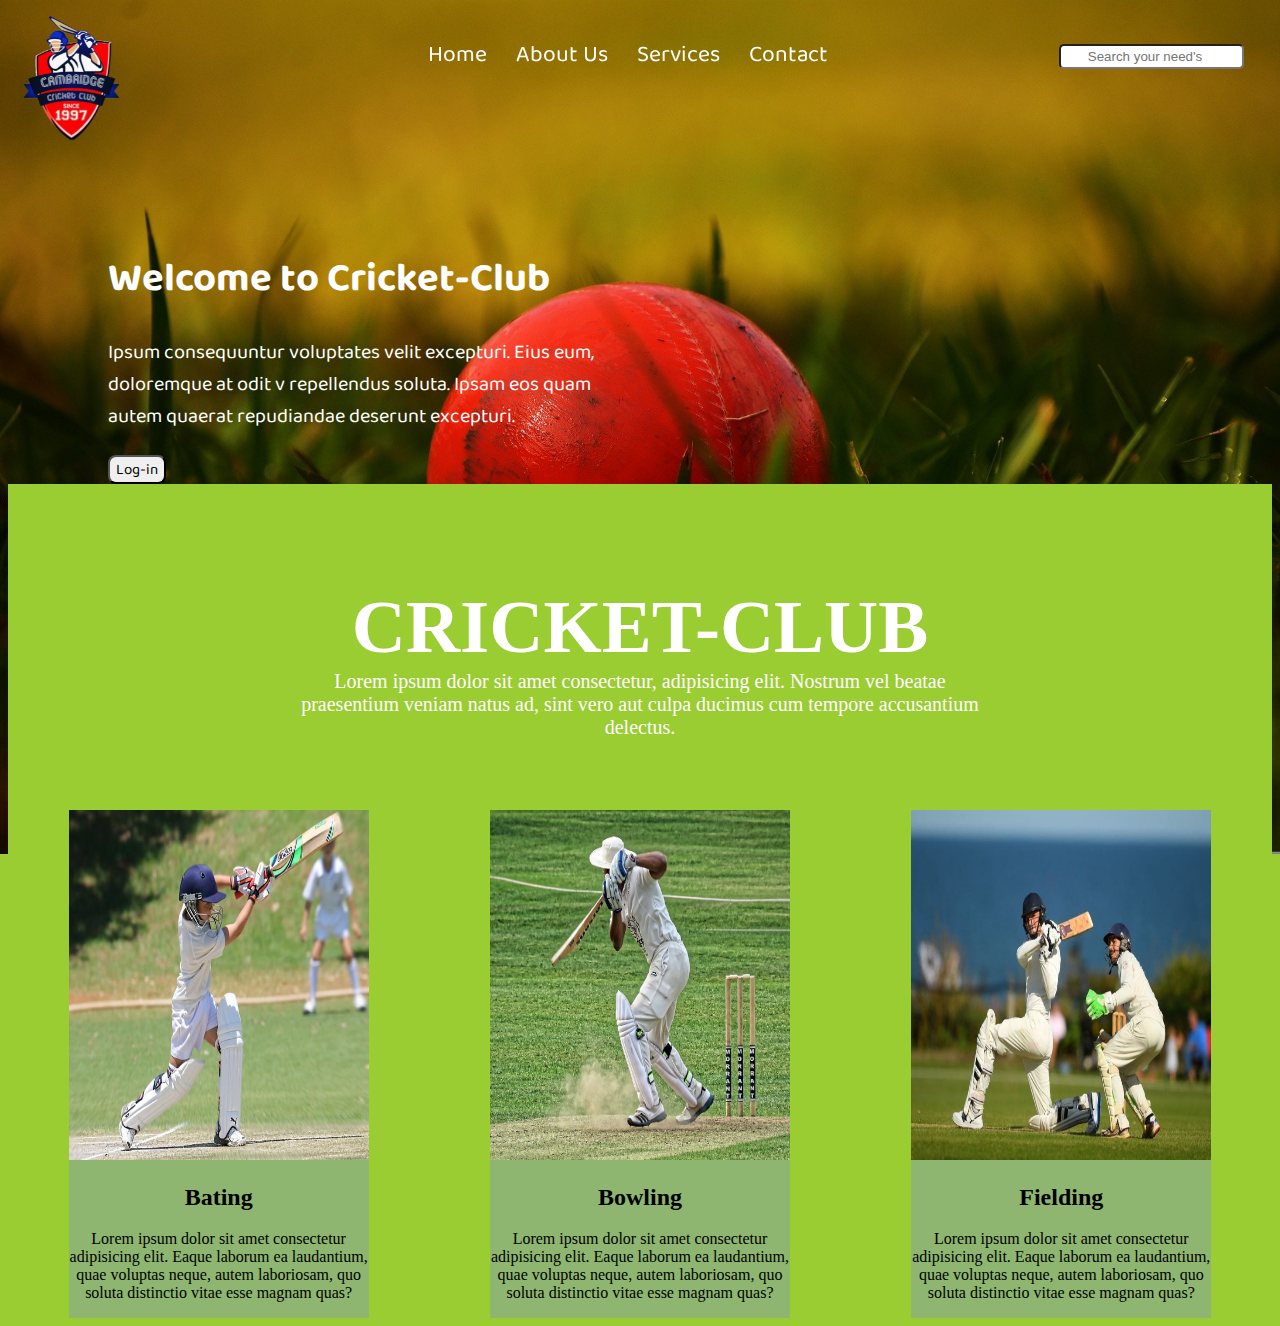
<file: cricket/index.html>
<!DOCTYPE html>
<html lang="en">

<head>
    <meta charset="UTF-8">
    <meta http-equiv="X-UA-Compatible" content="IE=edge">
    <meta name="viewport" content="width=device-width, initial-scale=1.0">
    <title>Cricket Club</title>
    <link rel="preconnect" href="https://fonts.googleapis.com">
    <link rel="preconnect" href="https://fonts.gstatic.com" crossorigin>
    <link
        href="https://fonts.googleapis.com/css2?family=Baloo+2:wght@500&family=Baloo+Thambi+2:wght@500&family=Noto+Sans:ital,wght@1,500&family=Roboto+Mono:wght@600&display=swap"
        rel="stylesheet">
        <link rel="stylesheet" href="./imdex.css">
        <link rel="stylesheet" href="https://cdnjs.cloudflare.com/ajax/libs/font-awesome/6.2.0/css/all.min.css" integrity="sha512-xh6O/CkQoPOWDdYTDqeRdPCVd1SpvCA9XXcUnZS2FmJNp1coAFzvtCN9BmamE+4aHK8yyUHUSCcJHgXloTyT2A==" crossorigin="anonymous" referrerpolicy="no-referrer" />
</head>

<body>
    <header>
        <div class="left">
           <img src="./images/cricket.gif" alt="">
        </div>
        <div class="mid">
            <ul class="navbar">
                <li><a href="#">Home</a></li>
                <li><a href="./About.html">About Us</a></li>
                <li><a href="./services.html">Services</a></li>
                <li><a href="./contact.html">Contact</a></li>
            </ul>
        </div>
        <div class="right">
          <input placeholder="Search your need's" class="search" type="search" name="search" id="search"><label for="search"><i id="search1" class="fa-sharp fa-solid fa-magnifying-glass"></i> </label>
        </div>
        <form action="https://www.thecricketclubofindia.com/">
            <div class="frist">
                <h1>Welcome to Cricket-Club</h1>
               <p> Ipsum consequuntur voluptates velit excepturi. Eius eum, doloremque at odit v repellendus soluta. Ipsam eos quam autem quaerat repudiandae deserunt excepturi.</p>
                <button class="btn">Log-in</button>
            </div>
        </form>
    </header>
</body>
<!-- section 2 -->
<section class="header2">
    <title>Cricket Club</title>
    <link rel="preconnect" href="https://fonts.googleapis.com">
    <link rel="preconnect" href="https://fonts.gstatic.com" crossorigin>
    <link
        href="https://fonts.googleapis.com/css2?family=Baloo+2:wght@500&family=Baloo+Thambi+2:wght@500&family=Noto+Sans:ital,wght@1,500&family=Roboto+Mono:wght@600&display=swap"
        rel="stylesheet">
        <link rel="stylesheet" href="about2.css">
        <link rel="stylesheet" href="https://cdnjs.cloudflare.com/ajax/libs/font-awesome/6.2.0/css/all.min.css" integrity="sha512-xh6O/CkQoPOWDdYTDqeRdPCVd1SpvCA9XXcUnZS2FmJNp1coAFzvtCN9BmamE+4aHK8yyUHUSCcJHgXloTyT2A==" crossorigin="anonymous" referrerpolicy="no-referrer" />
</head>

<body2>
    <header>    
        </div>
        <div class="title">
            Cricket-Club
        </div>
        <div class="body-text">
            Lorem ipsum dolor sit amet consectetur, adipisicing elit. Nostrum vel beatae praesentium veniam natus ad, sint vero aut culpa ducimus cum tempore accusantium delectus.
        </div>
        <div class="container">
        <div class="box1" >
            <img src="./images/Man-in-White-Jersey-Shirt-and-Pants-Holding-Cricket-Bat.jpg" alt="">
            <h2>Bating</h2>
            <p>Lorem ipsum dolor sit amet consectetur adipisicing elit. Eaque laborum ea laudantium, quae voluptas neque, autem laboriosam, quo soluta distinctio vitae esse magnam quas?</p>
        </div>
        <div class="box2" >
            <img src="./images/raj.jpg" alt="">
            <h2>Bowling</h2>
            <p>Lorem ipsum dolor sit amet consectetur adipisicing elit. Eaque laborum ea laudantium, quae voluptas neque, autem laboriosam, quo soluta distinctio vitae esse magnam quas?</p>
        </div>
        <div class="box3" >
            <img src="./images/village18032202.jpg" alt="">
            <h2>Fielding</h2>
            <p>Lorem ipsum dolor sit amet consectetur adipisicing elit. Eaque laborum ea laudantium, quae voluptas neque, autem laboriosam, quo soluta distinctio vitae esse magnam quas?</p>
        </div>
    </div>
    </header>
</body>
</section>
</html>
</file>
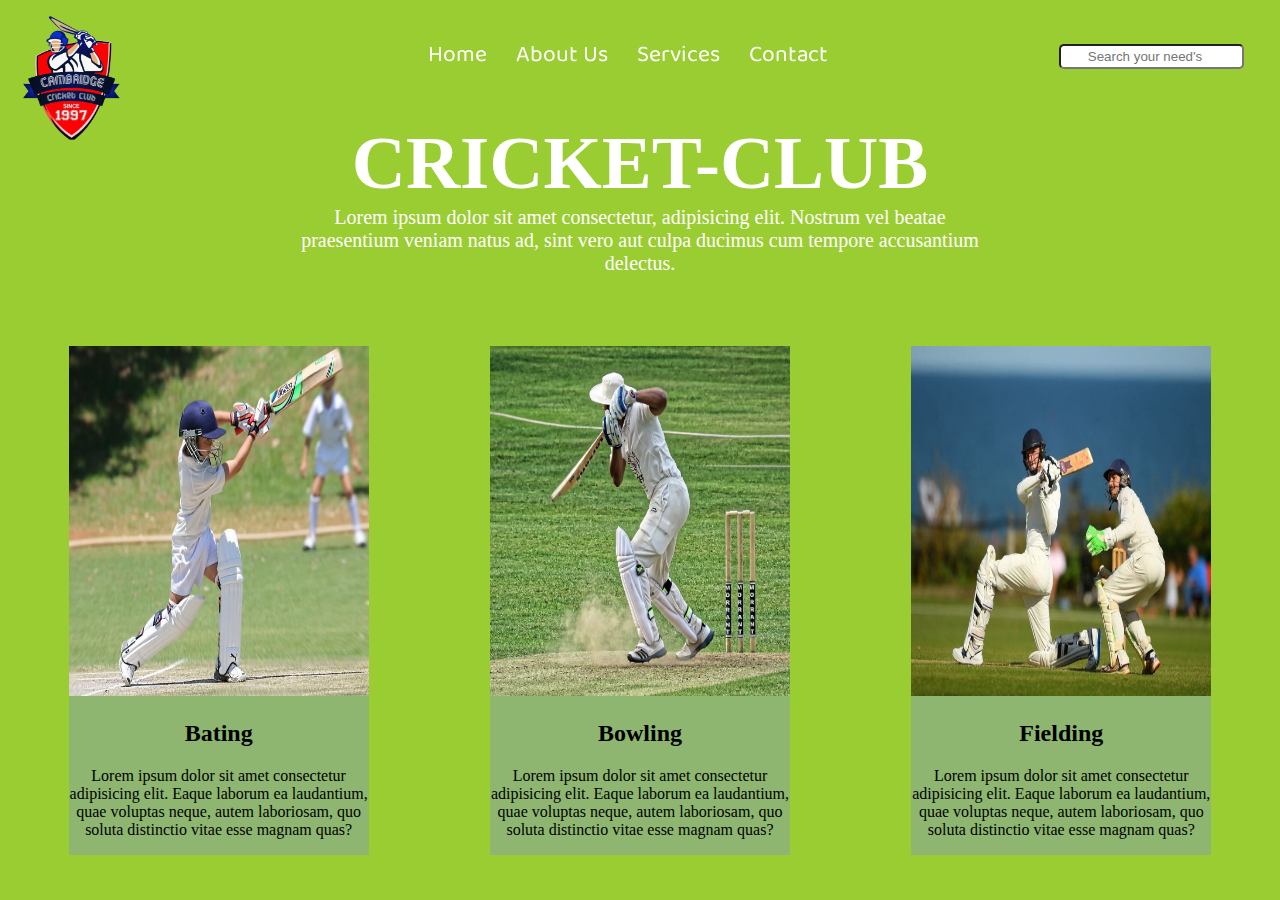
<file: cricket/About.html>
<!DOCTYPE html>
<html lang="en">

<head>
    <meta charset="UTF-8">
    <meta http-equiv="X-UA-Compatible" content="IE=edge">
    <meta name="viewport" content="width=device-width, initial-scale=1.0">
    <title>Cricket Club</title>
    <link rel="preconnect" href="https://fonts.googleapis.com">
    <link rel="preconnect" href="https://fonts.gstatic.com" crossorigin>
    <link
        href="https://fonts.googleapis.com/css2?family=Baloo+2:wght@500&family=Baloo+Thambi+2:wght@500&family=Noto+Sans:ital,wght@1,500&family=Roboto+Mono:wght@600&display=swap"
        rel="stylesheet">
        <link rel="stylesheet" href="About.css">
        <link rel="stylesheet" href="https://cdnjs.cloudflare.com/ajax/libs/font-awesome/6.2.0/css/all.min.css" integrity="sha512-xh6O/CkQoPOWDdYTDqeRdPCVd1SpvCA9XXcUnZS2FmJNp1coAFzvtCN9BmamE+4aHK8yyUHUSCcJHgXloTyT2A==" crossorigin="anonymous" referrerpolicy="no-referrer" />
</head>

<body>
    <header>
      
        <div class="left">
           <img src="./images/cricket.gif" alt="">
        </div>
        <div class="mid">
            <ul class="navbar">
                <li><a href="./index.html">Home</a></li>
                <li><a href="#">About Us</a></li>
                <li><a href="./services.html">Services</a></li>
                <li><a href="./contact.html">Contact</a></li>
            </ul>
        </div>
        <div class="right">
            <input placeholder="Search your need's" class="search" type="search" name="search" id="search"><label for="search"><i id="search1" class="fa-sharp fa-solid fa-magnifying-glass"></i> </label>
          </div>
        <div class="title">
            Cricket-Club
        </div>
        <div class="body-text">
            Lorem ipsum dolor sit amet consectetur, adipisicing elit. Nostrum vel beatae praesentium veniam natus ad, sint vero aut culpa ducimus cum tempore accusantium delectus.
        </div>
        <div class="container">
        <div class="box1" >
            <img src="./images/Man-in-White-Jersey-Shirt-and-Pants-Holding-Cricket-Bat.jpg" alt="">
            <h2>Bating</h2>
            <p>Lorem ipsum dolor sit amet consectetur adipisicing elit. Eaque laborum ea laudantium, quae voluptas neque, autem laboriosam, quo soluta distinctio vitae esse magnam quas?</p>
        </div>
        <div class="box2" >
            <img src="./images/raj.jpg" alt="">
            <h2>Bowling</h2>
            <p>Lorem ipsum dolor sit amet consectetur adipisicing elit. Eaque laborum ea laudantium, quae voluptas neque, autem laboriosam, quo soluta distinctio vitae esse magnam quas?</p>
        </div>
        <div class="box3" >
            <img src="./images/village18032202.jpg" alt="">
            <h2>Fielding</h2>
            <p>Lorem ipsum dolor sit amet consectetur adipisicing elit. Eaque laborum ea laudantium, quae voluptas neque, autem laboriosam, quo soluta distinctio vitae esse magnam quas?</p>
        </div>
    </div>
    </header>
</body>

</html>
</file>
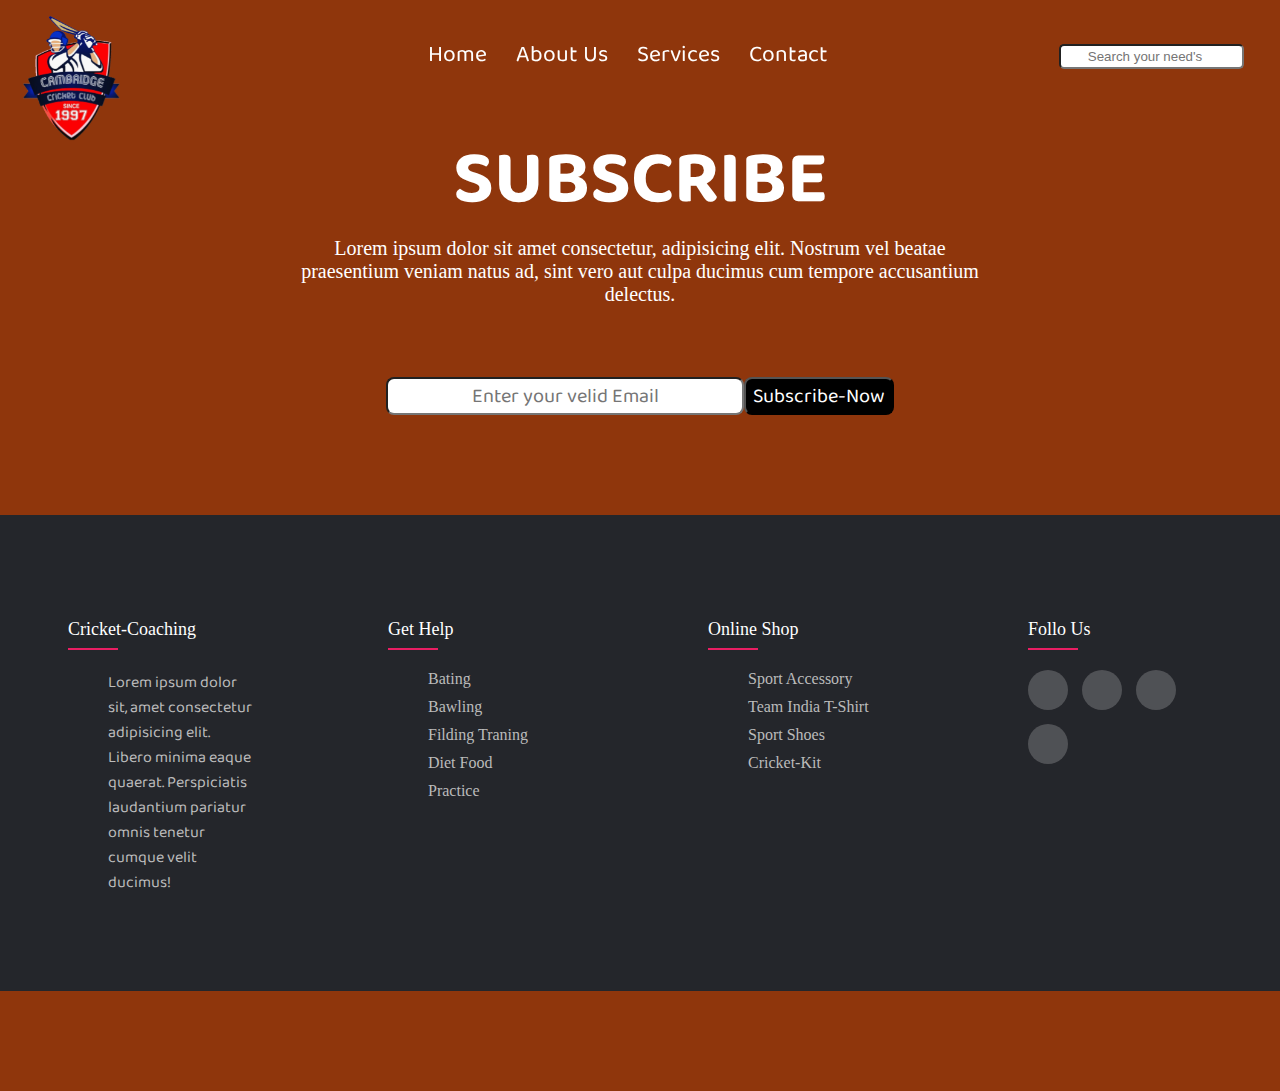
<file: cricket/contact.html>
<!DOCTYPE html>
<html lang="en">

<head>
    <meta charset="UTF-8">
    <meta http-equiv="X-UA-Compatible" content="IE=edge">
    <meta name="viewport" content="width=device-width, initial-scale=1.0">
    <title>Cricket Club</title>
    <link rel="preconnect" href="https://fonts.googleapis.com">
    <link rel="preconnect" href="https://fonts.gstatic.com" crossorigin>
    <link rel="stylesheet" href="https://cdnjs.cloudflare.com/ajax/libs/font-awesome/6.2.0/css/all.min.css" integrity="sha512-xh6O/CkQoPOWDdYTDqeRdPCVd1SpvCA9XXcUnZS2FmJNp1coAFzvtCN9BmamE+4aHK8yyUHUSCcJHgXloTyT2A==" crossorigin="anonymous" referrerpolicy="no-referrer" />
    <link
        href="https://fonts.googleapis.com/css2?family=Baloo+2:wght@500&family=Baloo+Thambi+2:wght@500&family=Noto+Sans:ital,wght@1,500&family=Roboto+Mono:wght@600&display=swap"
        rel="stylesheet">
    <link rel="stylesheet" href="contact.css">
</head>

<body>
    <header>

        <div class="left">
            <img src="./images/cricket.gif" alt="">
        </div>
        <div class="mid">
            <ul class="navbar">
                <li><a href="./index.html">Home</a></li>
                <li><a href="./About.html">About Us</a></li>
                <li><a href="./services.html">Services</a></li>
                <li><a href="#">Contact</a></li>
            </ul>
        </div>
        <div class="right">
            <input placeholder="Search your need's" class="search" type="search" name="search" id="search"><label for="search"><i id="search1" class="fa-sharp fa-solid fa-magnifying-glass"></i> </label>
          </div>
        <div class="title">
            Subscribe
        </div>
        <div class="body-text">
            Lorem ipsum dolor sit amet consectetur, adipisicing elit. Nostrum vel beatae praesentium veniam natus ad,
            sint vero aut culpa ducimus cum tempore accusantium delectus.
        </div>
        <form action="./index.html">
        <div class="email">
            <input required  type="email" placeholder="Enter your velid Email"><input class="sub" type="submit" value="Subscribe-Now">
        </div>
    </form>
        </div>
        <footer class="footer">
            <div class="foot">
            <div class="container">
                    <div class="footer-col">
                        <h4>Cricket-Coaching</h4>
                        <ul>
                            <p class="para">Lorem ipsum dolor sit, amet consectetur adipisicing elit. Libero minima eaque quaerat. Perspiciatis laudantium pariatur omnis tenetur cumque velit ducimus!</p>
                        </ul>
                    </div>
                    <div class="footer-col">
                        <h4>Get help</h4>
                        <ul>
                            <li><a href="#">Bating</a></li>
                            <li><a href="#">Bawling</a></li>
                            <li><a href="#">Filding Traning</a></li>
                            <li><a href="#">Diet Food</a></li>
                            <li><a href="#">Practice</a></li>
                        </ul>
                    </div>
                    <div class="footer-col">
                        <h4>Online shop</h4>
                        <ul>
                            <li><a href="https://www.cricketershop.com/kookaburra-complete-cricket-kit-youth-size/">Sport accessory</a></li>
                            <li><a href="https://clubjersey.in/products/india-team-t20-jersey-world-cup-2022-without-name-no?variant=42834760106169&currency=INR&utm_medium=product_sync&utm_source=google&utm_content=sag_organic&utm_campaign=sag_organic">Team india t-shirt</a></li>
                            <li><a href="https://www.nike.com/in/w/jordan-37eef">Sport Shoes</a></li>
                            <li><a href="https://www.amazon.in/SG-Full-Cricket-Ezeepak-Stumps/dp/B07HSWL4PD/ref=asc_df_B07HSWL4PD/?tag=googleshopdes-21&linkCode=df0&hvadid=397079293112&hvpos=&hvnetw=g&hvrand=19915571098001486&hvpone=&hvptwo=&hvqmt=&hvdev=c&hvdvcmdl=&hvlocint=&hvlocphy=9061769&hvtargid=pla-813900220753&ext_vrnc=hi&th=1&psc=1">Cricket-kit</a></li>
                        </ul>
                    </div>
                    <div class="footer-col">
                        <h4>follo us</h4>
                        <div class="social-links">
                            <a href="https:/facebook.com"><i class="fa-brands fa-facebook"></i></a>
                            <a href="https:/twitter.com"><i class="fa-brands fa-twitter"></i></a>
                            <a href="https://instagram.com"><i class="fa-brands fa-instagram"></i></a>
                            <a href="https://www.google.com/maps/place/MS+DHONI+CRICKET+ACADEMY/@23.0405615,72.4035931,12z/data=!4m9!1m2!2m1!1scricket+coaching!3m5!1s0x395e853621d55185:0xd21d507f311ca2ad!8m2!3d23.0405575!4d72.5354347!15sChBjcmlja2V0IGNvYWNoaW5nWhIiEGNyaWNrZXQgY29hY2hpbmeSAQ5jcmlja2V0X2dyb3VuZJoBI0NoWkRTVWhOTUc5blMwVkpRMEZuU1VReWIwbFRRMUJuRUFF4AEA"><i class="fa-light fa-map-location-dot"></i></a>
                        </div>
                    </div>
                </div>
            </div>
        </footer>
    </header>
</body>

</html>
</file>
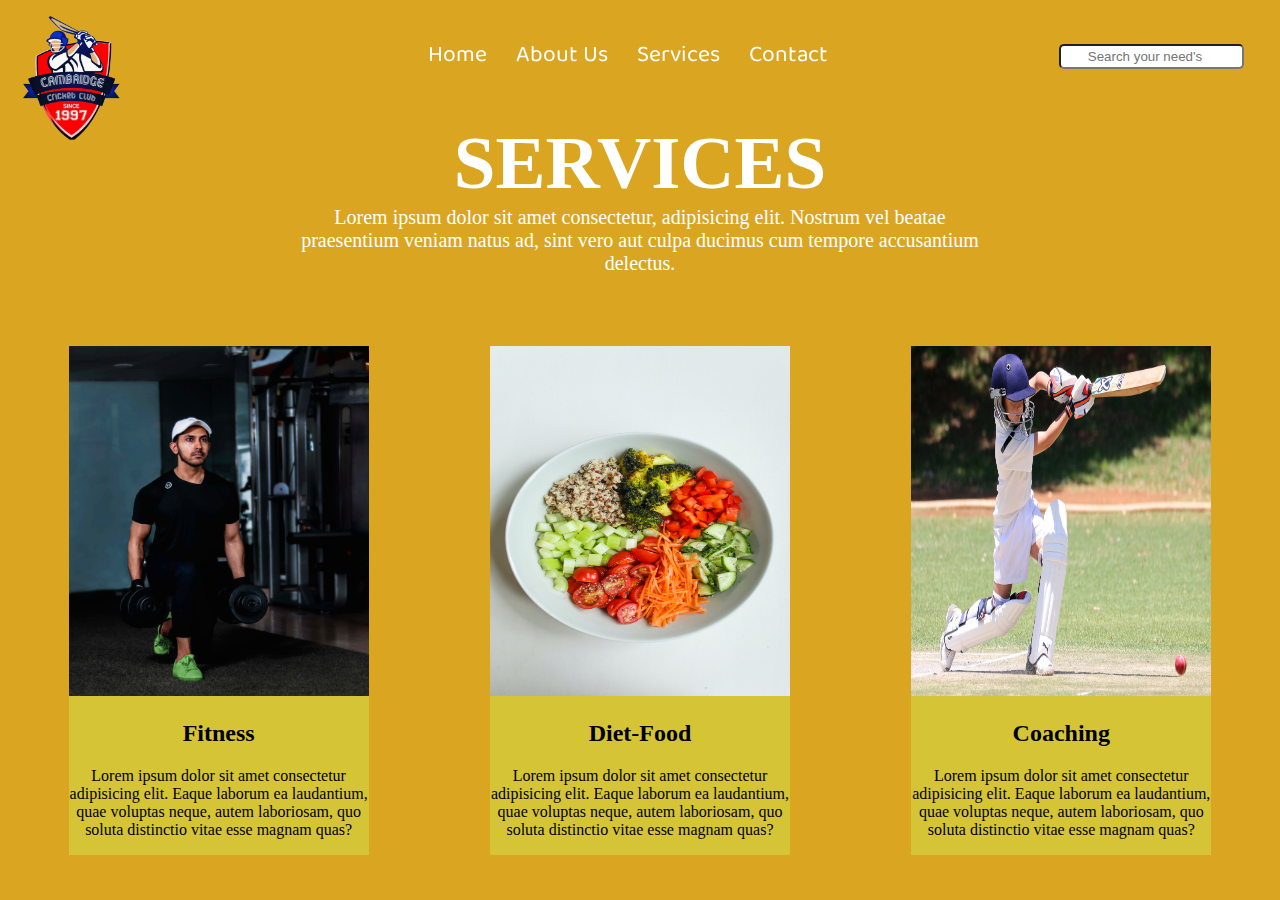
<file: cricket/services.html>
<!DOCTYPE html>
<html lang="en">

<head>
    <meta charset="UTF-8">
    <meta http-equiv="X-UA-Compatible" content="IE=edge">
    <meta name="viewport" content="width=device-width, initial-scale=1.0">
    <title>Cricket Club</title>
    <link rel="preconnect" href="https://fonts.googleapis.com">
    <link rel="preconnect" href="https://fonts.gstatic.com" crossorigin>
    <link
        href="https://fonts.googleapis.com/css2?family=Baloo+2:wght@500&family=Baloo+Thambi+2:wght@500&family=Noto+Sans:ital,wght@1,500&family=Roboto+Mono:wght@600&display=swap"
        rel="stylesheet">
        <link rel="stylesheet" href="services.css">
        <link rel="stylesheet" href="https://cdnjs.cloudflare.com/ajax/libs/font-awesome/6.2.0/css/all.min.css" integrity="sha512-xh6O/CkQoPOWDdYTDqeRdPCVd1SpvCA9XXcUnZS2FmJNp1coAFzvtCN9BmamE+4aHK8yyUHUSCcJHgXloTyT2A==" crossorigin="anonymous" referrerpolicy="no-referrer" />

</head>

<body>
    <header>
      
        <div class="left">
           <img src="./images/cricket.gif" alt="">
        </div>
        <div class="mid">
            <ul class="navbar">
                <li><a href="./index.html">Home</a></li>
                <li><a href="./About.html">About Us</a></li>
                <li><a href="#">Services</a></li>
                <li><a href="./contact.html">Contact</a></li>
            </ul>
        </div>
        <div class="right">
            <input placeholder="Search your need's" class="search" type="search" name="search" id="search"><label for="search"><i id="search1" class="fa-sharp fa-solid fa-magnifying-glass"></i> </label>
          </div>
        <div class="title">
            Services
        </div>
        <div class="body-text">
            Lorem ipsum dolor sit amet consectetur, adipisicing elit. Nostrum vel beatae praesentium veniam natus ad, sint vero aut culpa ducimus cum tempore accusantium delectus.
        </div>
        <div class="container">
        <div class="box1" >
            <img src="./images/pexels-kuldeep-singhania-2105493.jpg" alt="">
            <h2>Fitness</h2>
            <p>Lorem ipsum dolor sit amet consectetur adipisicing elit. Eaque laborum ea laudantium, quae voluptas neque, autem laboriosam, quo soluta distinctio vitae esse magnam quas?</p>
        </div>
        <div class="box2" >
            <img src="./images/Diat food.jpg" alt="">
            <h2>Diet-Food</h2>
            <p>Lorem ipsum dolor sit amet consectetur adipisicing elit. Eaque laborum ea laudantium, quae voluptas neque, autem laboriosam, quo soluta distinctio vitae esse magnam quas?</p>
        </div>
        <div class="box3" >
            <img src="./images/Coaching.jpg" alt="">
            <h2>Coaching</h2>
            <p>Lorem ipsum dolor sit amet consectetur adipisicing elit. Eaque laborum ea laudantium, quae voluptas neque, autem laboriosam, quo soluta distinctio vitae esse magnam quas?</p>
        </div>
    </div>
    </header>
</body>

</html>
</file>
<file: cricket/imdex.css>
body {
    background: url(./images/ball-4393070_1920.jpg);
    background-size: 100%;
    background-repeat: no-repeat;
    clear: both;
}
.left {
    position: absolute;
    top: 14px;
    left: 20px;
    display: inline-block;
}
.left img {
    width: 100px;
}
.mid {
    width: 42%;
    top: 14px;
    margin: 20px auto;
    display: block;
}
.navbar {
    font-family: 'Baloo Thambi 2', cursive;
    border-radius: 8px;
    display: inline-block;
    position: fixed;
}
.navbar li {
    font-size: 23px;
    display: inline-block;
}
.navbar li a {
    color: white;
    text-decoration: none;
    padding: 10px 13px;
    border-radius: 10px;
}
.navbar li a:hover {
    color: black;
    background-color: white;
}
.right {
    position: absolute;
    top: 44px;
    right: 20px;
    display: inline-block;
}
.login {
    margin: 100px auto;
    display: inline-block;
}

h1 {
    text-align: left;
}
.frist{
    width: 500px;
    padding-top: 200px;
    padding-left: 100px;
    color: white;
   font-family: 'Baloo Thambi 2', cursive;
   font-size: 20px;

}
.search{
  border-radius: 5px;
  text-align: center;
  height: 25px;
  width: 185px;
}
#search1{
    color: white;
    padding: 8px;
}
.btn{
    font-size: 15px;
    border-radius: 8px;
    font-family: 'Baloo Thambi 2', cursive;
}
.btn:hover{
    color: white;
    background-color: grey;
}
</file>
<file: cricket/about2.css>
body {
    background-color: yellowgreen;
    
  }

  .left {
      position: absolute;
      top: 14px;
      left: 20px;
      display: inline-block;
  }

  .left img {
      width: 100px;
      position: fixed;
  }

  .mid {
      width: 42%;
      top: 14px;
      margin: 20px auto;
      display: block;
  }

  .navbar {
      font-family: 'Baloo Thambi 2', cursive;
      border-radius: 8px;
      display: inline-block;
      position: fixed;
  }

  .navbar li {
      font-size: 23px;
      display: inline-block;
  }

  .navbar li a {
      color: white;
      text-decoration: none;
      padding: 10px 13px;
      border-radius: 10px;
  }

  .navbar li a:hover {
      color: black;
      background-color: white;
  }

  .right {
      position: absolute;
      top: 44px;
      right: 20px;
      display: inline-block;
  }

  .btn2 {
      font-family: 'Baloo Thambi 2', cursive;
      border-radius: 8px;
      font-size: 14px;
      padding: 8px;
  }

  .btn2:hover {
      color: gray;
      background-color: goldenrod;
  }
  .title{
    font-size: 75px;
    text-transform: uppercase;
    color: #ffffff;
    font-weight: 700;
    font-family: "Oswald";
    text-align: center;
    padding-top: 100px;
  }
  .body-text{
    width: 700px;
    height: 140px;
    font-size: 20px;
    color: #ffffff;
    font-weight: 400;
    font-family: "Montserrat";
    text-align: center;
    margin: auto;
  }
 .container{
    width: auto;
    display: flex;
  
 }
 .container img{
    width: 300px;
    height: 350px;

 }
 .box1{ 
    margin: auto;
    text-align: center;
    width: 300px;
    background-color: #8baf82c7;
   
 }
 .box2{
    margin: auto;
    text-align: center;
    width: 300px;
    background-color:  #8baf82c7;
 }
 .box3{
    margin: auto;
    text-align: center;
    width: 300px;
    background-color:  #8baf82c7;
 }
 .search{
    border-radius: 5px;
    text-align: center;
    height: 25px;
    width: 185px;
  }
  #search1{
      color: white;
      padding: 8px;
  }
  section{
    background-color: yellowgreen;
    background-size: cover;
  
  }
  .header2{
  }
</file>
<file: cricket/About.css>
body {
    background-color: yellowgreen;
    
  }

  .left {
      position: absolute;
      top: 14px;
      left: 20px;
      display: inline-block;
  }

  .left img {
      width: 100px;
      position: fixed;
  }

  .mid {
      width: 42%;
      top: 14px;
      margin: 20px auto;
      display: block;
  }

  .navbar {
      font-family: 'Baloo Thambi 2', cursive;
      border-radius: 8px;
      display: inline-block;
      position: fixed;
  }

  .navbar li {
      font-size: 23px;
      display: inline-block;
  }

  .navbar li a {
      color: white;
      text-decoration: none;
      padding: 10px 13px;
      border-radius: 10px;
  }

  .navbar li a:hover {
      color: black;
      background-color: white;
  }

  .right {
      position: absolute;
      top: 44px;
      right: 20px;
      display: inline-block;
  }

  .btn2 {
      font-family: 'Baloo Thambi 2', cursive;
      border-radius: 8px;
      font-size: 14px;
      padding: 8px;
  }

  .btn2:hover {
      color: gray;
      background-color: goldenrod;
  }
  .title{
    font-size: 75px;
    text-transform: uppercase;
    color: #ffffff;
    font-weight: 700;
    font-family: "Oswald";
    text-align: center;
    padding-top: 100px;
  }
  .body-text{
    width: 700px;
    height: 140px;
    font-size: 20px;
    color: #ffffff;
    font-weight: 400;
    font-family: "Montserrat";
    text-align: center;
    margin: auto;
  }
 .container{
    width: auto;
    display: flex;
  
 }
 .container img{
    width: 300px;
    height: 350px;

 }
 .box1{ 
    margin: auto;
    text-align: center;
    width: 300px;
    background-color: #8baf82c7;
   
 }
 .box2{
    margin: auto;
    text-align: center;
    width: 300px;
    background-color:  #8baf82c7;
 }
 .box3{
    margin: auto;
    text-align: center;
    width: 300px;
    background-color:  #8baf82c7;
 }
 .search{
    border-radius: 5px;
    text-align: center;
    height: 25px;
    width: 185px;
  }
  #search1{
      color: white;
      padding: 8px;
  }
</file>
<file: cricket/contact.css>
body {
    background-color: #8f360c;
    background-size: 100%;

}

.left {
    position: absolute;
    top: 14px;
    left: 20px;
    display: inline-block;
}

.left img {
    width: 100px;
    position: fixed;
}
.right{
    position: static;
}

.mid {
    width: 42%;
    top: 14px;
    margin: 20px auto;
    display: block;
}

.navbar {
    font-family: 'Baloo Thambi 2', cursive;
    border-radius: 8px;
    display: inline-block;
    position: fixed;
}

.navbar li {
    font-size: 23px;
    display: inline-block;
}

.navbar li a {
    color: white;
    text-decoration: none;
    padding: 10px 13px;
    border-radius: 10px;
}

.navbar li a:hover {
    color: black;
    background-color: white;
}

.right {
    position: absolute;
    top: 44px;
    right: 20px;
    display: inline-block;
}
.title {
    font-size: 75px;
    text-transform: uppercase;
    color: #ffffff;
    font-weight: 700;
    font-family: "Oswald";
    text-align: center;
    padding-top: 100px;
    font-family: 'Baloo Thambi 2', cursive;
}

.body-text {
    width: 700px;
    height: 140px;
    font-size: 20px;
    color: #ffffff;
    font-weight: 400;
    font-family: "Montserrat";
    text-align: center;
    margin: auto;
}

.container {
    width: auto;
    display: flex;
}

.container img {
    width: 300px;
    height: 350px;

}
.email {
    text-align: center;
}

.email input {
    text-align: center;
    width: 350px;
    font-size: 20px;
    font-family: 'Baloo Thambi 2', cursive;
    border-radius: 8px;
}

.sub {
    background-color: black;
    color: white;
}
input.sub{
    width: 150px;
}
/* .container {
    max-width: 11700px;
    margin: auto;
} */

ul {
    list-style: none;
}

.footer {
    background-color: #24262b;
    padding: 80px 0;
    margin: 100px -8px;
}

.footer-col {
    width: 25%;
    padding: 0px 68px;
}

.footer-col h4 {
    font-size: 18px;
    color: #ffffff;
    text-transform: capitalize;
    margin-bottom: 30px;
    font-weight: 500;
    position: relative;
}

.footer-col h4::before {
    content: '';
    position: absolute;
    left: 0;
    bottom: -10px;
    background-color: #e91e63;
    height: 2px;
    box-sizing: border-box;
    width: 50px;
}

.footer-col ul li:not(:last-child) {
    margin-bottom: 10px;
}

.footer-col ul li a {
    font-size: 16px;
    text-transform: capitalize;
    color: #ffffff;
    text-decoration: none;
    font-weight: 300;
    color: #bbbbbb;
    display: block;
    transition: all 0.3s ease;

}

.footer-col ul li a:hover {
    color: #ffffff;
    padding-left: 8px;
}

.footer-col .social-links a {
    display: inline-block;
    height: 40px;
    width: 40px;
    background-color: rgba(255, 255, 255, 0.2);
    margin: 0 10px 10px 0;
    text-align: center;
    line-height: 40px;
    border-radius: 50%;
    color: #ffffff;
    transition: all 0.5e ease;
}

.footer-col .social-links a:hover {
    color: #24262b;
    background-color: #ffffff;
}
.para{
    color: #bbbbbb;
    font-family: 'Baloo Thambi 2', cursive;
}
.search{
    border-radius: 5px;
    text-align: center;
    height: 25px;
    width: 185px;
    
   
  }
  #search1{
      color: white;
      padding: 8px;
      
  }
@media(max-width: 767px) {
    .footer-col {
        width: 50%;
        margin-bottom: 30px;
    }
}

@media(max-width: 574px) {
    .footer-col {
        width: 100%;
    }
}
</file>
<file: cricket/services.css>
body {
    background-color: goldenrod;
    
  }

  .left {
      position: absolute;
      top: 14px;
      left: 20px;
      display: inline-block;
  }

  .left img {
      width: 100px;
      position: fixed;
  }

  .mid {
      width: 42%;
      top: 14px;
      margin: 20px auto;
      display: block;
  }

  .navbar {
      font-family: 'Baloo Thambi 2', cursive;
      border-radius: 8px;
      display: inline-block;
      position: fixed;
  }

  .navbar li {
      font-size: 23px;
      display: inline-block;
  }

  .navbar li a {
      color: white;
      text-decoration: none;
      padding: 10px 13px;
      border-radius: 10px;
  }

  .navbar li a:hover {
      color: black;
      background-color: white;
  }

  .right {
      position: absolute;
      top: 44px;
      right: 20px;
      display: inline-block;
  }

  .btn2 {
      font-family: 'Baloo Thambi 2', cursive;
      border-radius: 8px;
      font-size: 14px;
      padding: 8px;
  }

  .btn2:hover {
      color: gray;
      background-color: goldenrod;
  }
  .title{
    font-size: 75px;
    text-transform: uppercase;
    color: #ffffff;
    font-weight: 700;
    font-family: "Oswald";
    text-align: center;
    padding-top: 100px;
  }
  .body-text{
    width: 700px;
    height: 140px;
    font-size: 20px;
    color: #ffffff;
    font-weight: 400;
    font-family: "Montserrat";
    text-align: center;
    margin: auto;
  }
 .container{
    width: auto;
    display: flex;
  
 }
 .container img{
    width: 300px;
    height: 350px;

 }
 .box1{ 
    margin: auto;
    text-align: center;
    width: 300px;
    background-color:  #d3ce3cc7;;
   
 }
 .box2{
    margin: auto;
    text-align: center;
    width: 300px;
    background-color:   #d3ce3cc7;;
 }
 .box3{
    margin: auto;
    text-align: center;
    width: 300px;
    background-color:   #d3ce3cc7;;
 }
 .search{
    border-radius: 5px;
    text-align: center;
    height: 25px;
    width: 185px;
  }
  #search1{
      color: white;
      padding: 8px;
  }
</file>
